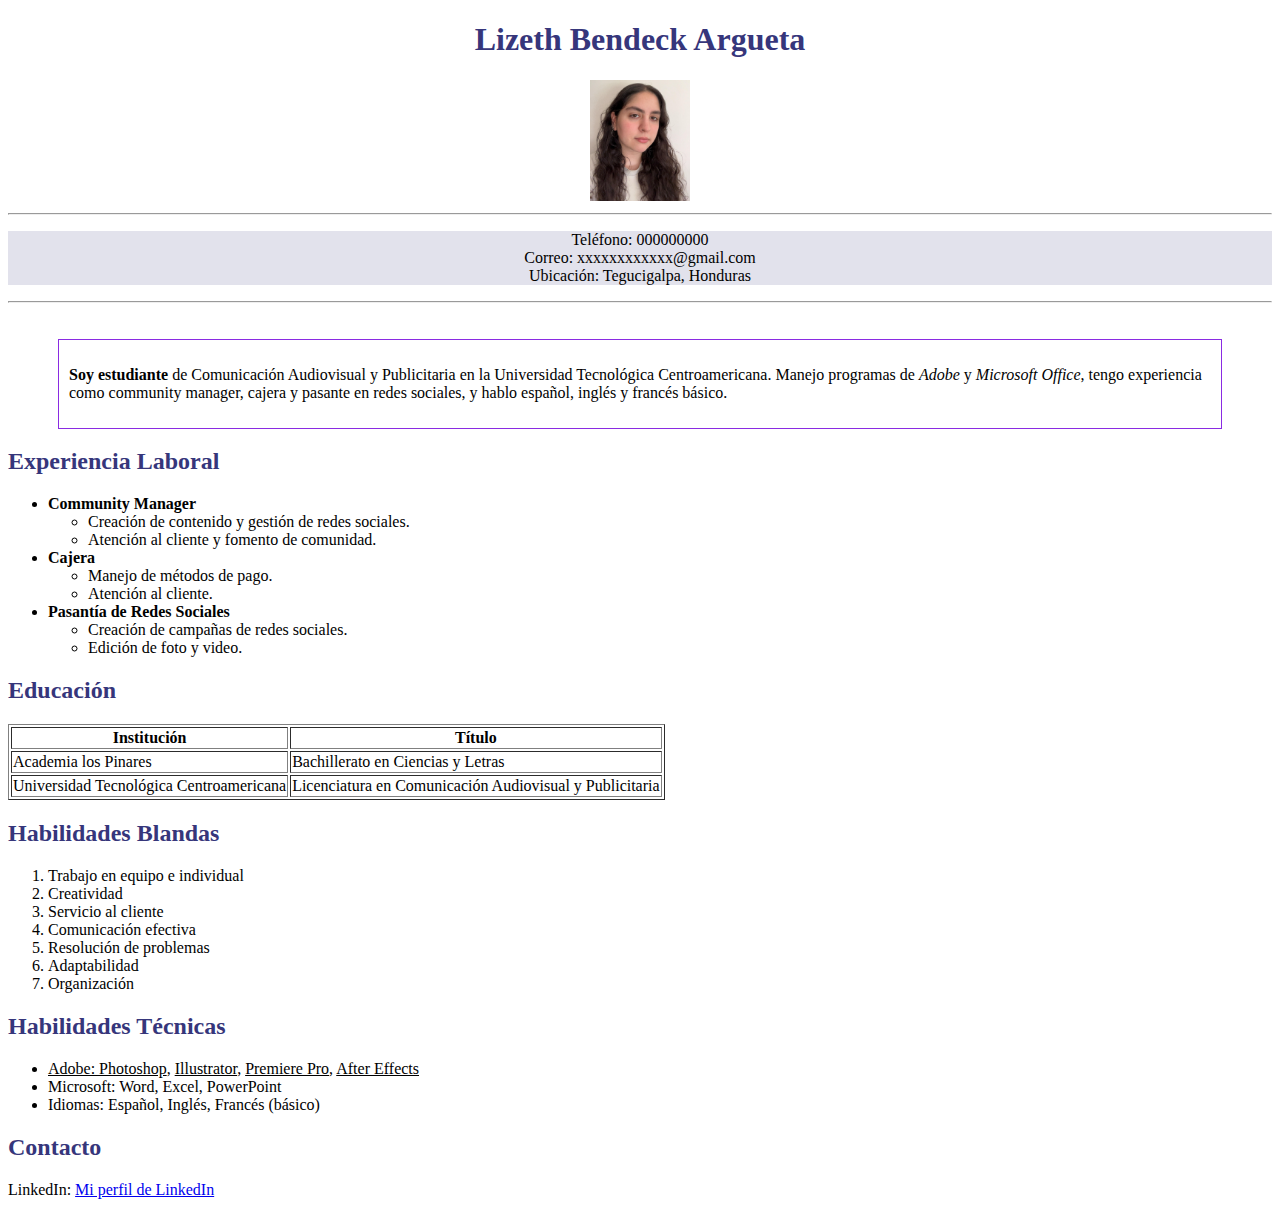
<file: minilaboratorio_lizethbendeck_12141099.html>
<!DOCTYPE html>
<html>
<head>
        <title>
            Mini Laboratorio Lizeth Bendeck 12141099
        </title>

</head>
<style>
  .centrado{
        text-align: center;
    }

    .muygrande{
        font-size: xx-large;
    }
    .azul{
        color: rgb(54, 54, 123);
    }
    .fondoazul{
        background-color: rgba(54, 54, 123, 0.145);
    }
</style>
<body>
    <header>
        <section id="datos_personales">
        <h1 class="centrado muygrande azul">
            Lizeth Bendeck Argueta
        </h1>
        <div style="text-align: center;">
        <img src="img/fotolizeth.jpg" width="100px" height="auto" alt="fotolizeth">
    </div>
<hr>
        <p class="centrado fondoazul">
            Teléfono: 000000000
            <br>
            Correo: xxxxxxxxxxxx@gmail.com
            <br>
            Ubicación: Tegucigalpa, Honduras
        </p>
    </section>
    </header>
<hr>
<main>
    <br>
    <section id="introduccion">
    <div style="border: 1px solid blueviolet; margin-top: 10px; margin-bottom: 10px; margin-left: 50px; margin-right: 50px; padding-top: 10px; padding-bottom: 10px; padding-left: 10px; padding-right: 10px;">
        <p>
            <p><strong>Soy estudiante</strong> de Comunicación Audiovisual y Publicitaria en la Universidad Tecnológica Centroamericana. 
                Manejo programas de <em>Adobe</em> y <em>Microsoft Office</em>, tengo experiencia como community manager, cajera y pasante en redes sociales, y hablo español, inglés y francés básico.</p>
 
        </p>
    </div>
</section>
 
<section id="experiencia_laboral">
    <h2 class="azul">Experiencia Laboral</h2>
    <ul>
        <li><b>Community Manager</b>
            <ul>
                <li>Creación de contenido y gestión de redes sociales.</li>
                <li>Atención al cliente y fomento de comunidad.</li>
            </ul>
        </li>
        <li><b>Cajera</b></li>
        <ul>
            <li>Manejo de métodos de pago.</li>
            <li>Atención al cliente.</li>
        </ul>
        <li><b>Pasantía de Redes Sociales</b></li>
        <ul>
            <li>Creación de campañas de redes sociales.</li>
            <li>Edición de foto y video.</li>
        </ul>
    </ul>
</section>

<section id="educacion">
    <h2 class="azul">Educación</h2>
    <table>
        <table border="1">
        <tr>
            <th>Institución</th>
            <th>Título</th>
        </tr>
        <tr>
            <td>Academia los Pinares</td>
            <td>Bachillerato en Ciencias y Letras</td>
        </tr>
        <tr>
            <td>Universidad Tecnológica Centroamericana</td>
            <td>Licenciatura en Comunicación Audiovisual y Publicitaria</td>
        </tr>
    </table>
</section>

<section id="habilidades_blandas">
    <h2 class="azul">Habilidades Blandas</h2>
    <ol>
        <li>Trabajo en equipo e individual</li>
        <li>Creatividad</li>
        <li>Servicio al cliente</li>
        <li>Comunicación efectiva</li>
        <li>Resolución de problemas</li>
        <li>Adaptabilidad</li>
        <li>Organización</li>
    </ol>
</section>

<section id="habilidades_tecnicas">
    <h2 class="azul">Habilidades Técnicas</h2>
    <ul>
        <li><u>Adobe: Photoshop</u>, <u>Illustrator</u>, <u>Premiere Pro</u>, <u>After Effects</u></li>
        <li>Microsoft: Word, Excel, PowerPoint</li>
        <li>Idiomas: Español, Inglés, Francés (básico)</li>
    </ul>
</section>

    <footer>
        <h2 class="azul">Contacto</h2>
         <p>LinkedIn: <a href="https://www.linkedin.com/in/lizeth-bendeck-argueta-03283219b/">Mi perfil de LinkedIn</a></p>
    </footer>
    
</main>
</body>

</html>
</file>
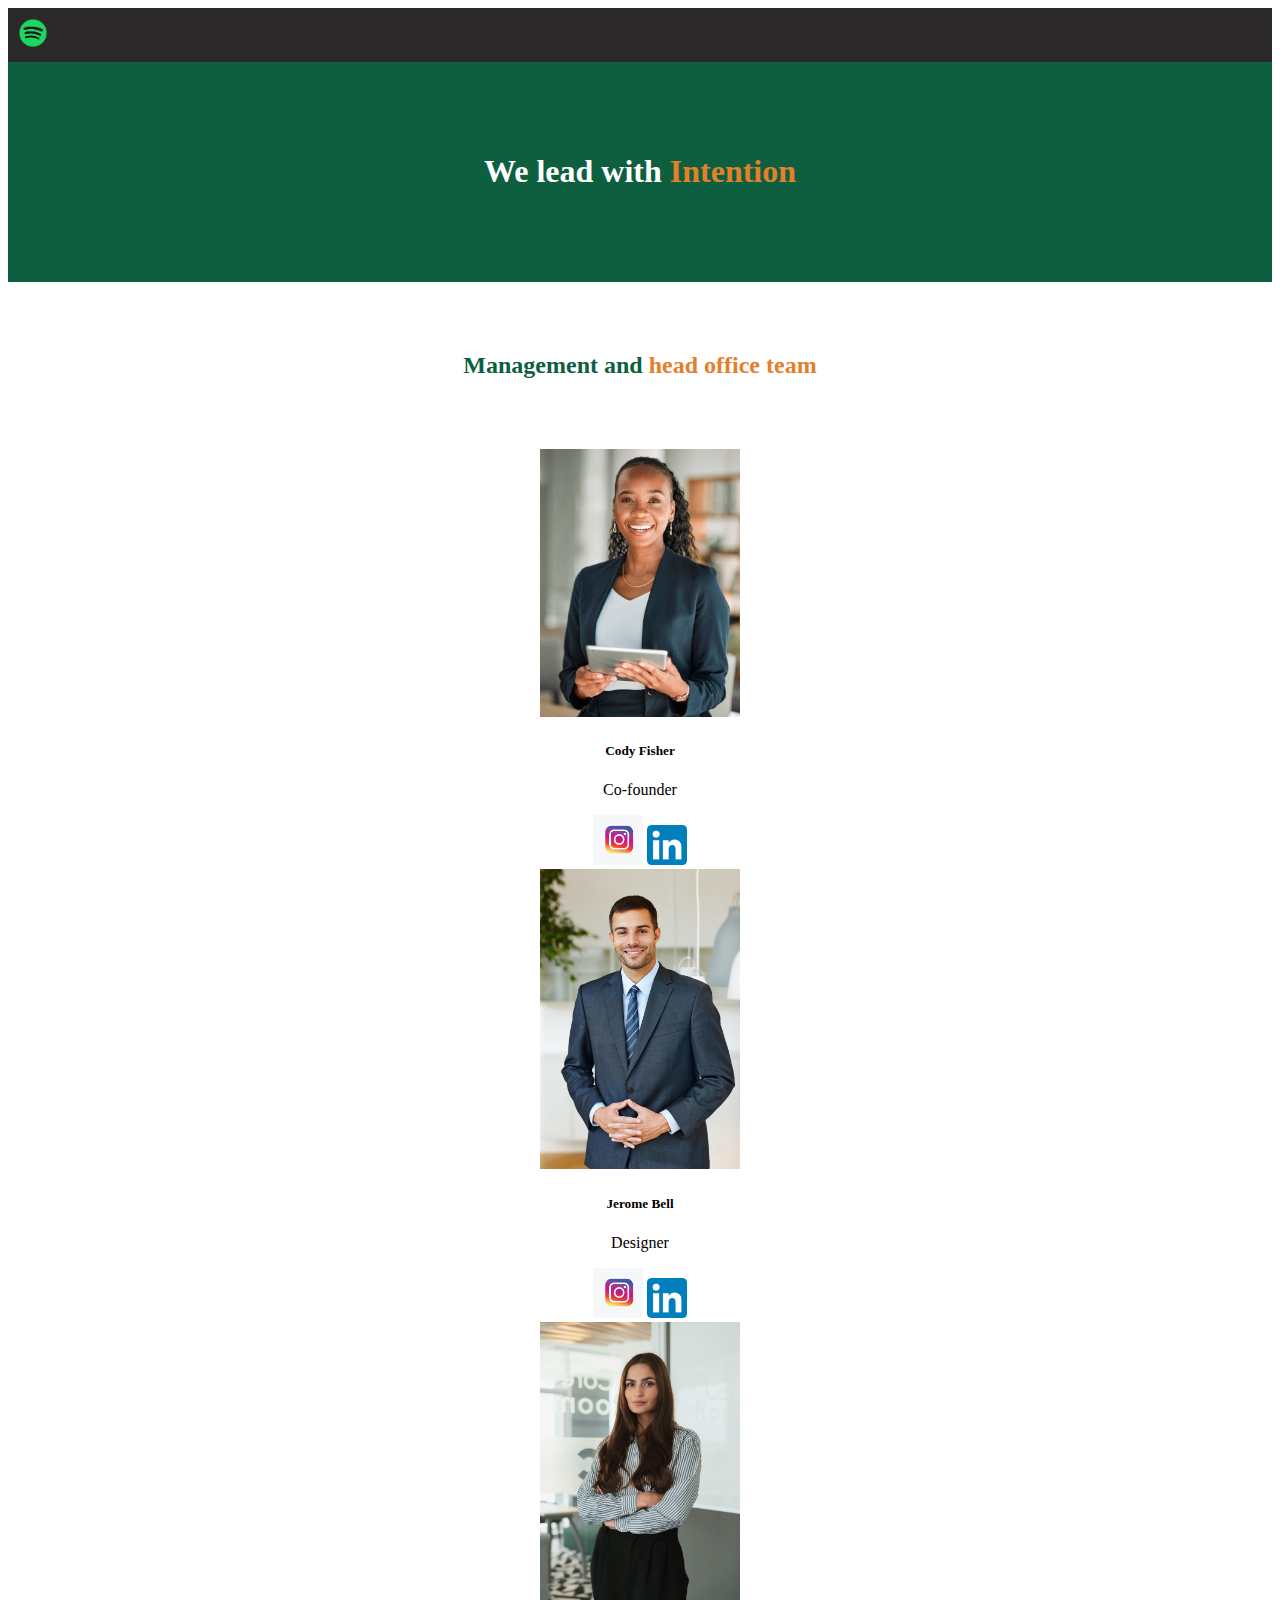
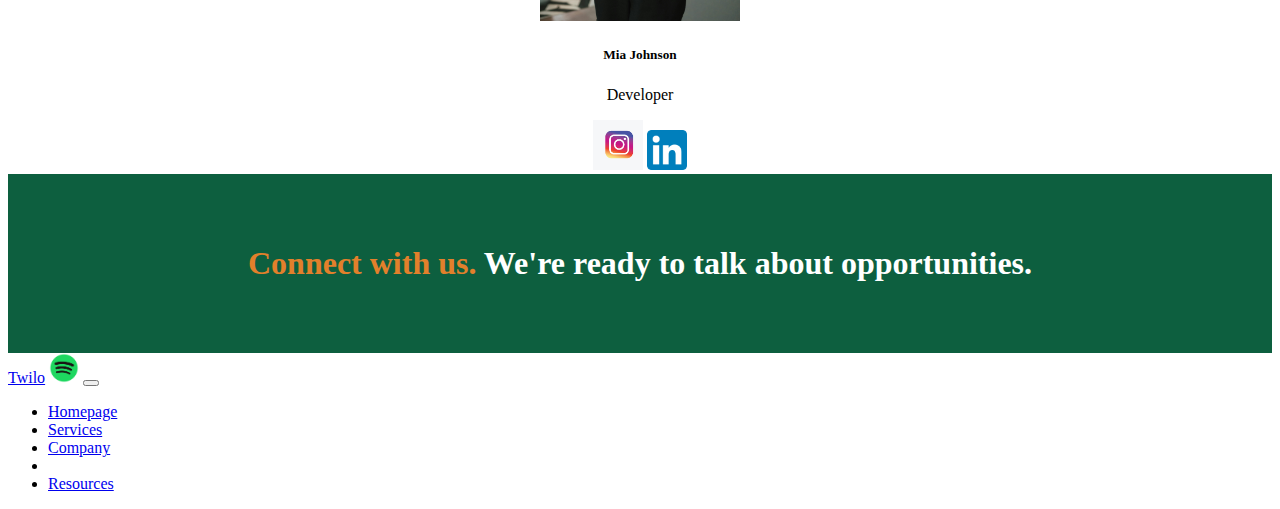
<file: prueba1.html>
<!doctype html>
<html lang="en">
  <head>
    <meta charset="utf-8">
    <meta name="viewport" content="width=device-width, initial-scale=1">
    <title>Lizeth Bendeck - 12141099</title>
    <link href="https://cdn.jsdelivr.net/npm/bootstrap@5.3.6/dist/css/bootstrap.min.css" rel="stylesheet" integrity="sha384-4Q6Gf2aSP4eDXB8Miphtr37CMZZQ5oXLH2yaXMJ2w8e2ZtHTl7GptT4jmndRuHDT" crossorigin="anonymous">
  </head>
  <body>

    <header>
        <section style="background-color: rgb(42, 40, 40);">
            <div class="container">
              <div class="row" style="padding-top: 10px; padding-bottom: 10px; padding-left: 10px; color: white;">
                <div class="col-12" style="text-align: left;">
                  <img src="img/spotify-icon-marilyn-scott-0.png" alt=""  width="30" height="auto">
                </div>
              </div>
            </div>
          </section>
    </header>

    <main>
        <section style="background-color: rgb(13, 95, 63);">
            <div class="container">
              <div class="row" style="padding-top: 70px; padding-bottom: 70px; color: white;">
                <div class="col-12" style="text-align: center;">
                  <h1>
                    We lead with  <span style="color: rgb(226, 128, 43);">Intention</span>
                  </h1>
                </div>
              </div>
            </div>
          </section>  

          <section style="background-color: white;">
            <div class="container">
                <div class="row" style="padding-top: 50px; padding-bottom: 50px; color: white;">
                    <div class="col-12" style="text-align: center;">
                      <h2>
                      <span style="color: rgb(13, 95, 63);"> Management and</span>    <span style="color: rgb(226, 128, 43);">head office team</span>
                      </h2>
                    </div>
                  </div>
                <div class="row">
                    <div class="col-4" style="text-align: center;">
                        <div class="card">
                            <img src="img/fotocard1.jpg" class="img-fluid" alt="" width="200px" height="auto">
                            <div class="card-body">
                              <h5 class="card-title">Cody Fisher</h5>
                              <p class="card-text">Co-founder</p>
                                <img src="img/instagram-logo_976174-11.avif" alt="" width="50px" height="auto">
                                <img src="img/LinkedIn_icon.svg.png" alt="" width="40px" height="auto">
                            </div>
                          </div>

                    

                </div>
                <div class="col-4" style="text-align: center;">
                    <div class="card">
                        <img src="img/fotocard2.avif" class="img-fluid" alt="" width="200px" height="auto">
                        <div class="card-body">
                          <h5 class="card-title">Jerome Bell</h5>
                          <p class="card-text">Designer</p>
                            <img src="img/instagram-logo_976174-11.avif" alt="" width="50px" height="auto">
                            <img src="img/LinkedIn_icon.svg.png" alt="" width="40px" height="auto">
                        </div>
                      </div>
            </div>

            <div class="col-4" style="text-align: center;">
                <div class="card">
                    <img src="img/fotocard3.jpg" class="img-fluid" alt="" width="200px" height="auto">
                    <div class="card-body">
                      <h5 class="card-title">Mia Johnson</h5>
                      <p class="card-text">Developer</p>
                        <img src="img/instagram-logo_976174-11.avif" alt="" width="50px" height="auto">
                        <img src="img/LinkedIn_icon.svg.png" alt="" width="40px" height="auto">
                    </div>
                  </div>
        </div>
            </section>

            <section style="background-color: rgb(13, 95, 63);">
                <div class="container">
                  <div class="row" style="padding-top: 50px; padding-bottom: 50px; color: white;">
                    <div class="col-12" style="text-align: center;">
                      <h1>
                         <span style="color: rgb(226, 128, 43);">Connect with us.</span> We're ready to talk about opportunities. 
                      </h1>
                    </div>
                  </div>
                </div>
              </section>  
    </main>


    <script src="https://cdn.jsdelivr.net/npm/bootstrap@5.3.6/dist/js/bootstrap.bundle.min.js" integrity="sha384-j1CDi7MgGQ12Z7Qab0qlWQ/Qqz24Gc6BM0thvEMVjHnfYGF0rmFCozFSxQBxwHKO" crossorigin="anonymous"></script>
  </body>

  <footer>
</nav>
<nav class="navbar navbar-expand-lg" style="background-color: white;">
  <div class="container">
    <a class="navbar-brand" href="#">Twilo</a>
    <img src="img/spotify-icon-marilyn-scott-0.png" alt="Logo" width="30" height="auto" class="d-inline-block align-text-top">
    <button class="navbar-toggler" type="button" data-bs-toggle="collapse" data-bs-target="#navbarNav" aria-controls="navbarNav" aria-expanded="false" aria-label="Toggle navigation">
      <span class="navbar-toggler-icon"></span>
    </button>
    <div class="collapse navbar-collapse" id="navbarNav">
      <ul class="navbar-nav">
        <li class="nav-item">
          <a class="nav-link active" aria-current="page" href="#">Homepage</a>
        </li>
        <li class="nav-item">
          <a class="nav-link" href="#">Services</a>
        </li>
        <li class="nav-item">
          <a class="nav-link" href="#">Company</a>
        </li>
        <li class="nav-item">
        </li>
        <li class="nav-item">
          <a class="nav-link" href="#">Resources</a>
        </li>  

        </li>
      </ul>
    </div>
  </div>
</nav>
  </footer>
</html>
</file>
